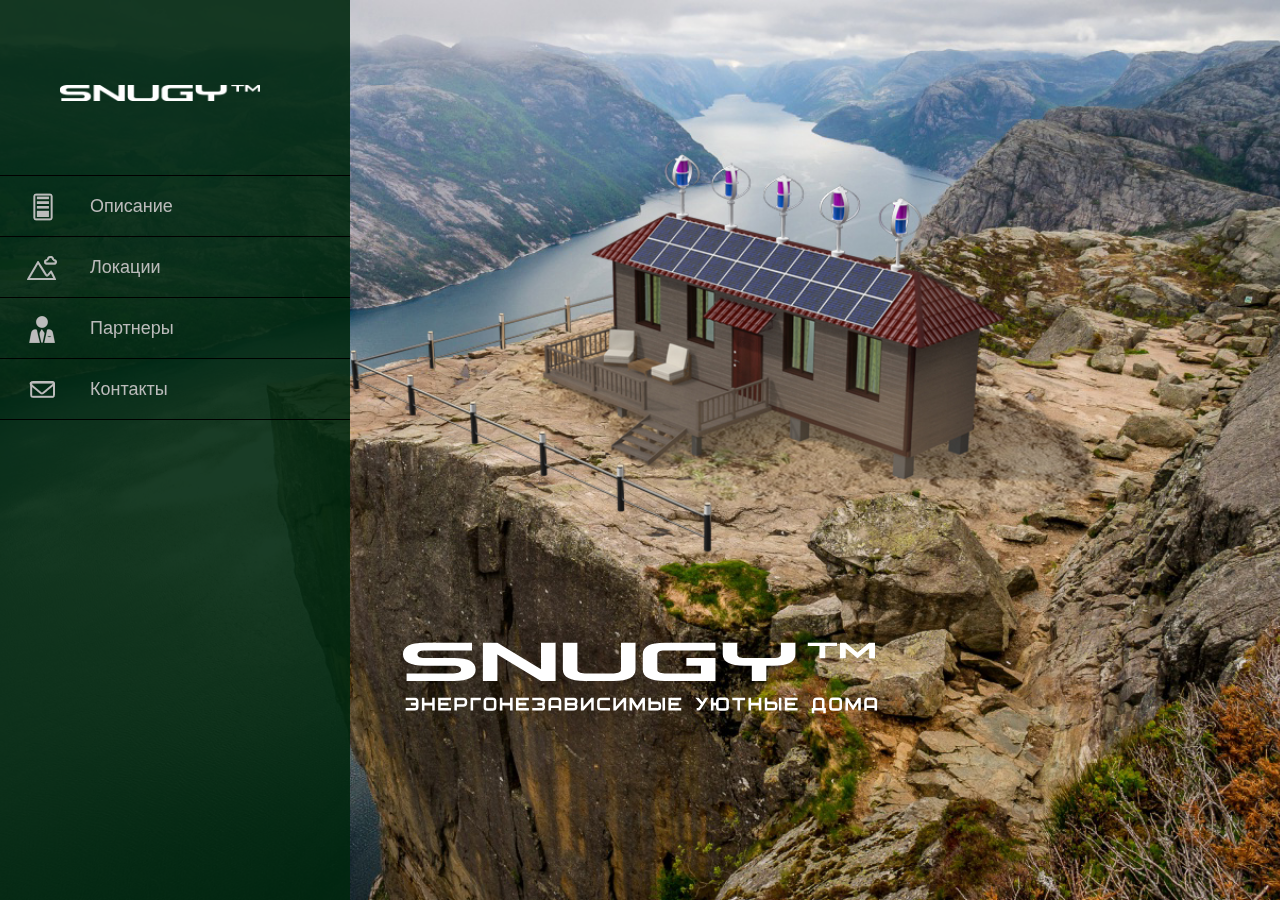
<file: index.html>
<!DOCTYPE html>
<html lang="ru">
<head>
    <meta charset="UTF-8">
    <title>SNUGY - Описание</title>
    <link rel="shortcut icon" href="img/icon.png" type="image/x-icon"> 
    <link rel="stylesheet" href="css/style.css">
    <link href='https://fonts.googleapis.com/css?family=Open+Sans+Condensed:300&subset=latin,cyrillic,cyrillic-ext' rel='stylesheet' type='text/css'>
    <script src="http://ajax.googleapis.com/ajax/libs/jquery/1.8.3/jquery.min.js"></script>
    <meta name="viewport" content="width=device-width, initial-scale=1, maximum-scale=1.0, user-scalable=no">
</head>
<body>
        
  <div class="leftBlock mobile_menu">
       
       <a href="index.html"><p class="logo"><img src="img/logo.png" alt="snugy"></p></a>

        <p class="logo_mini"><img src="img/icon.png" alt="snugy"></p>

        <div class="leftBlockMenu">
            <ul class="menu">
                <li class="menu_description"><a href="description.html">Описание</a></li>
                
                <li class="menu_locations"><a href="locations.html">Локации</a></li>
                
                <li class="menu_partners"><a href="partners.html">Партнеры</a></li>
                
                <li class="menu_contacts"><a href="contacts.html">Контакты</a></li>
            </ul>
        </div>
        
        <p class="arrow_down"><img src="./img/down.png" alt="down"></p>
        
    <div class="pictures">
        <p><img src="img/description.png" alt=""></p>
        <p><img src="img/mountains.png" alt=""></p>
        <p><img src="img/partners.png" alt=""></p>
        <p><img src="img/contacts.png" alt=""></p>
    </div> 
</div>
    
      
    
    
    <div class="background_index">
        <p>
            <img src="./img/snugy.svg" alt="">
        </p>
    </div>
 

  
</body>
</html>
</file>
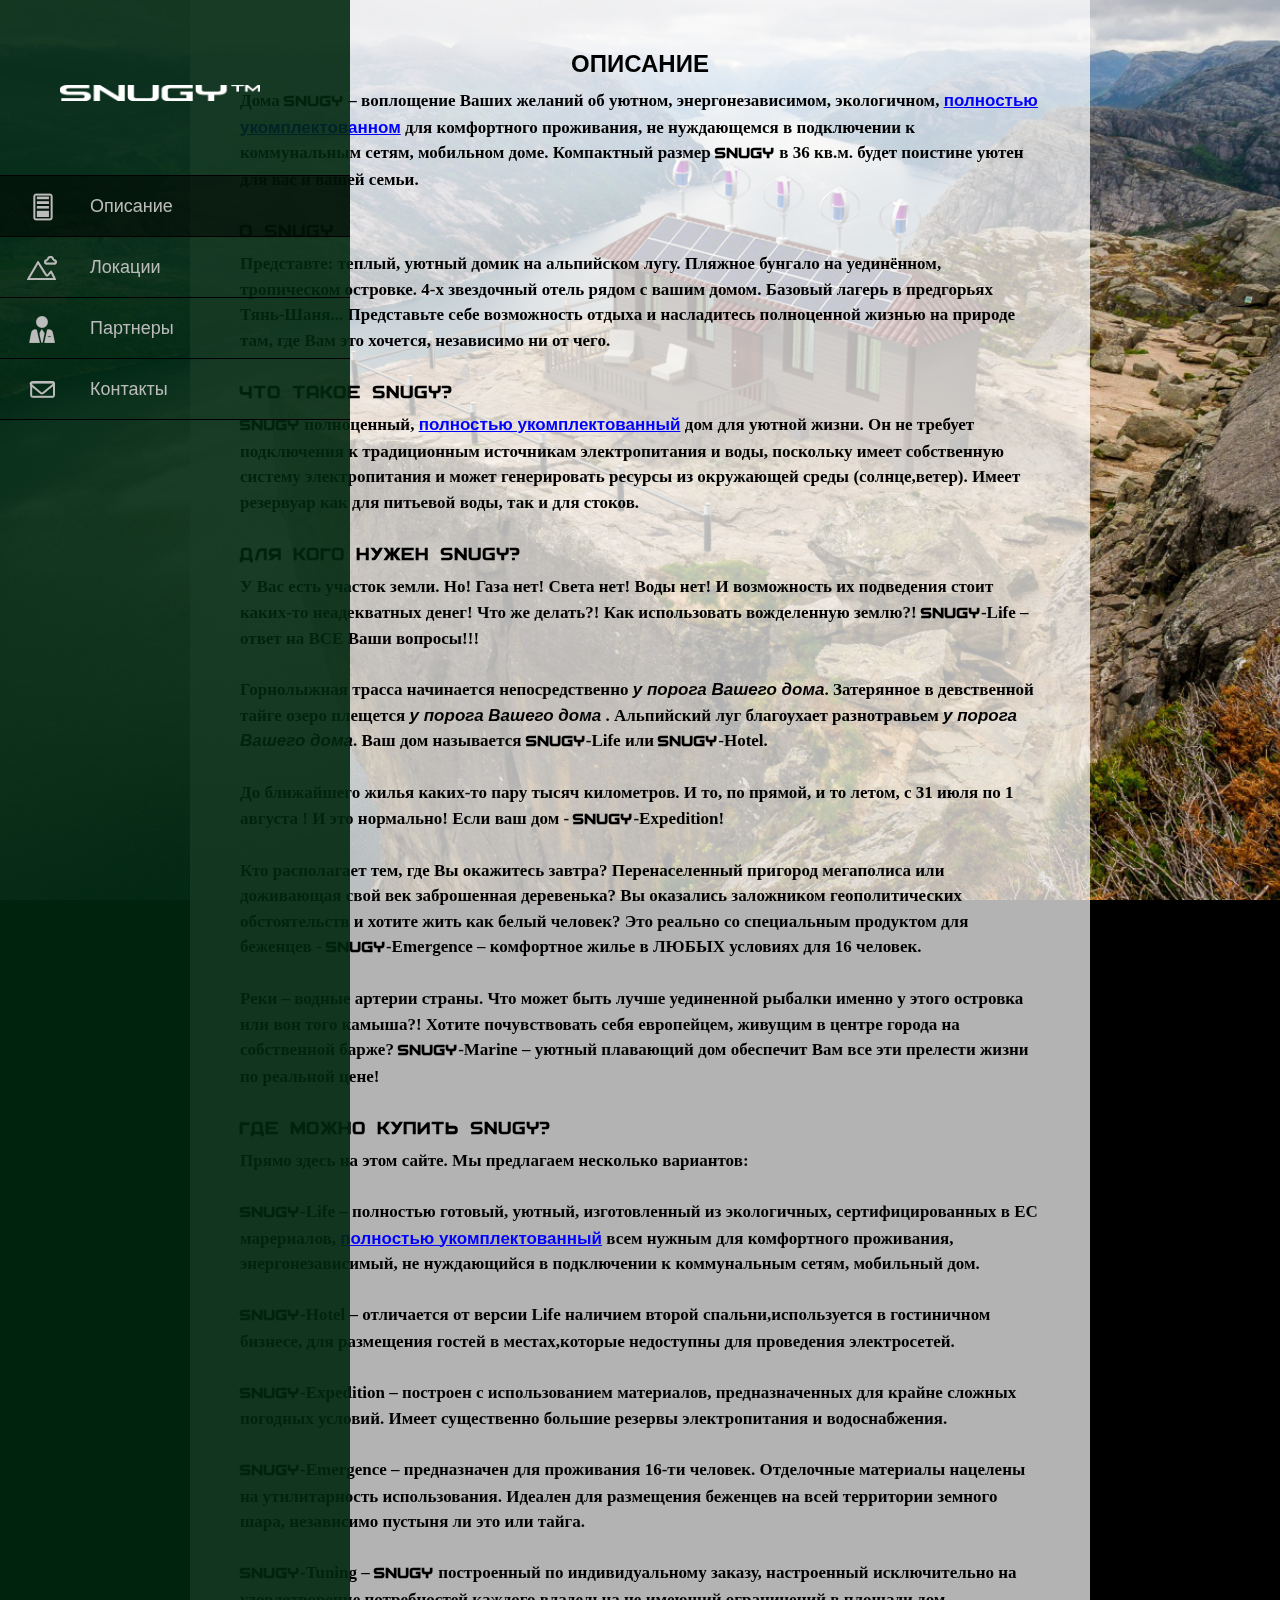
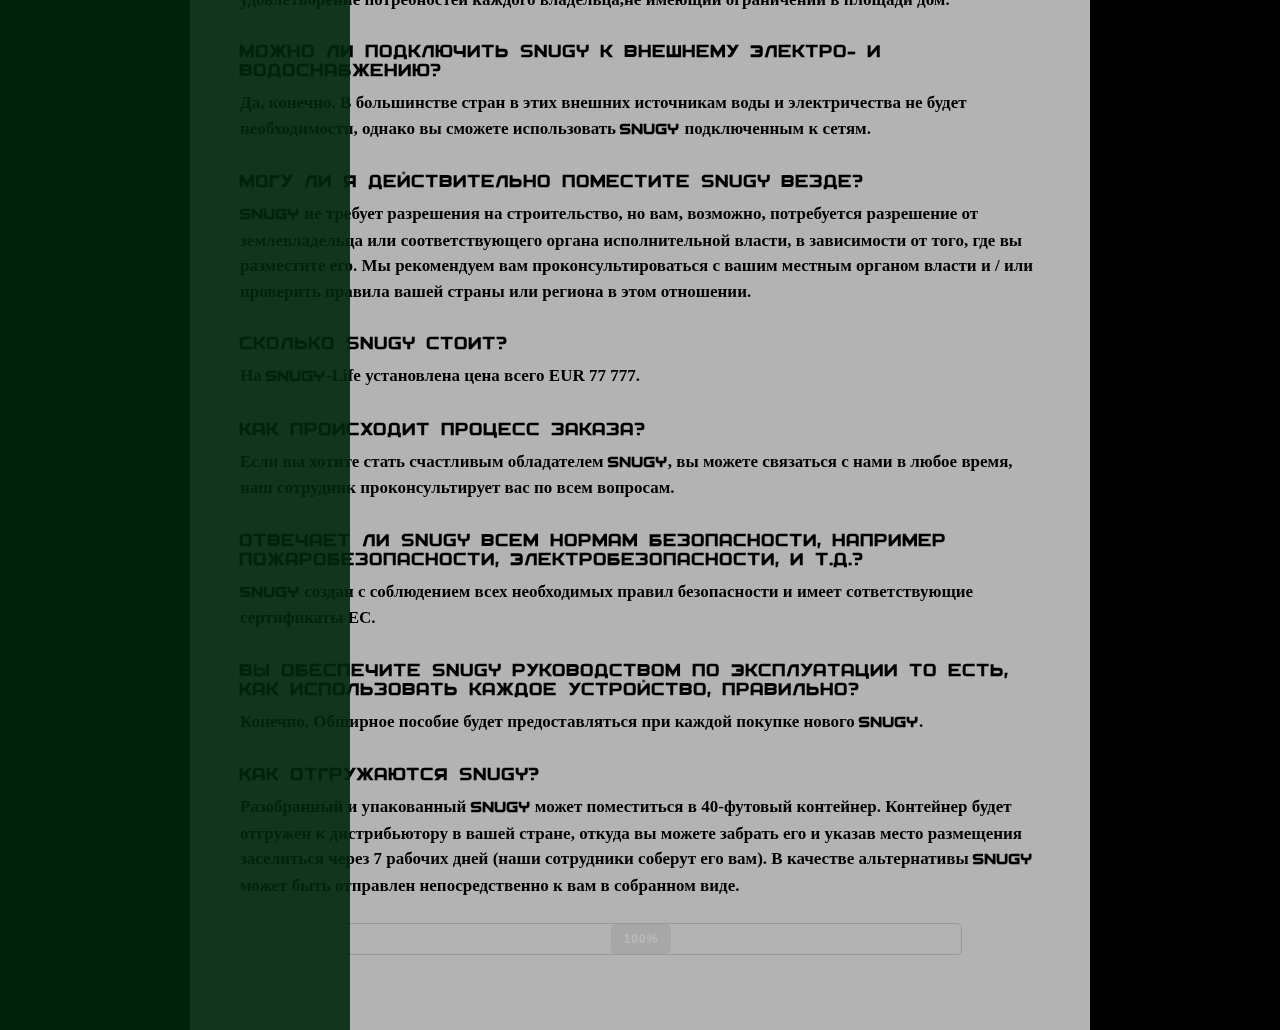
<file: description.html>
<!DOCTYPE html>
<html lang="ru">
<head>
    <meta charset="UTF-8">
    <title>SNUGY - Описание</title>
    <link rel="shortcut icon" href="img/icon.png" type="image/x-icon"> 
    <link rel="stylesheet" href="css/style.css">
    <link href='https://fonts.googleapis.com/css?family=Open+Sans+Condensed:300&subset=latin,cyrillic,cyrillic-ext' rel='stylesheet' type='text/css'>
    <script src="http://ajax.googleapis.com/ajax/libs/jquery/1.8.3/jquery.min.js"></script>
    <script type="text/javascript" src='js/threesixty.js'></script>
    <script>
        window.onload = init;

        var car;
        function init(){

        car = $('.car').ThreeSixty({
            totalFrames: 36, // Total no. of image you have for 360 slider
            endFrame: 36, // end frame for the auto spin animation
            currentFrame: 1, // This the start frame for auto spin
            imgList: '.threesixty_images', // selector for image list
            progress: '.spinner', // selector to show the loading progress
            imagePath:'./img/assets/', // path of the image assets
            filePrefix: '', // file prefix if any
            ext: '.jpg', // extention for the assets
            
            width: 100,
            navigation: true
        });

}
    </script>
    <meta name="viewport" content="width=device-width, initial-scale=1">
    
</head>
<body>
        
   <div class="leftBlock mobile_menu">

        <a href="index.html">
            <p class="logo"><img src="img/logo.png"></p>
        </a>

        <p class="logo_mini"><img src="img/icon.png"></p>

        <div class="leftBlockMenu">
            <ul class="menu">
                <li class="menu_description" style="background: rgba(0,0,0,.5);"><a href="description.html">Описание</a></li>

                <li class="menu_locations"><a href="locations.html">Локации</a></li>

                <li class="menu_partners"><a href="partners.html">Партнеры</a></li>

                <li class="menu_contacts"><a href="contacts.html">Контакты</a></li>
            </ul>
        </div>

       <p class="arrow_down"><img src="./img/down.png" alt="down"></p>
       
        <div class="pictures">
            <p><img src="img/description.png" alt=""></p>
            <p><img src="img/mountains.png" alt=""></p>
            <p><img src="img/partners.png" alt=""></p>
            <p><img src="img/contacts.png" alt=""></p>
        </div>
    </div>
    
    
    
    <div class="background_description"></div>
    
    <div class="description">
    
        <h2>ОПИСАНИЕ</h2>
    <p>
        Дома <span>SNUGY</span> – воплощение Ваших желаний об уютном, энергонезависимом, экологичном, <a href="equipment.html">полностью укомплектованном</a> для комфортного проживания, не нуждающемся в подключении к коммунальным сетям, мобильном доме. Компактный размер <span>SNUGY</span> в 36 кв.м. будет поистине уютен для вас и вашей семьи.
    </p>
    
   
      
        <h3>О SNUGY</h3>
    <p>
        Представте: теплый, уютный домик на альпийском лугу. Пляжное бунгало на уединённом, тропическом островке. 4-х звездочный отель рядом с вашим домом. Базовый лагерь в предгорьях Тянь-Шаня... Представьте себе возможность отдыха и насладитесь полноценной жизнью на природе там, где Вам это хочется, независимо ни от чего.
    </p>
       
        <h3>ЧТО ТАКОЕ <span>SNUGY</span>?</h3>
    <p>
        <span>SNUGY</span> полноценный, <a href="equipment.html">полностью укомплектованный</a> дом для уютной жизни. Он не требует подключения к традиционным источникам электропитания и воды, поскольку имеет собственную систему электропитания и может генерировать ресурсы из окружающей среды (солнце,ветер). Имеет резервуар как для питьевой воды, так и для стоков.
    </p>
       
     <h3>Для кого нужен SNUGY?</h3>  
    <p>
           У Вас есть участок земли. Но! Газа нет! Света нет! Воды нет! И возможность их подведения стоит каких-то неадекватных денег! Что же делать?! Как использовать вожделенную землю?! <span>SNUGY</span>-Life – ответ на ВСЕ Ваши вопросы!!!

  
       <br>
       <br>

        Горнолыжная трасса начинается непосредственно <i>у порога Вашего дома</i>. Затерянное в девственной тайге озеро плещется <i>у порога Вашего дома</i> . Альпийский луг благоухает разнотравьем <i>у порога Вашего дома</i>. Ваш дом называется <span>SNUGY</span>-Life или <span>SNUGY</span>-Hotel.
       
       <br>
       <br>
    
        До ближайшего жилья каких-то пару тысяч километров. И то, по прямой, и то летом, с 31 июля по 1 августа ! И это нормально! Если ваш дом - <span>SNUGY</span>-Expedition!
    
       <br>
       <br>
    
        Кто располагает тем, где Вы окажитесь завтра? Перенаселенный пригород мегаполиса или доживающая свой век заброшенная деревенька? Вы оказались заложником геополитических обстоятельств и хотите жить как белый человек? Это реально со специальным продуктом для беженцев - <span>SNUGY</span>-Emergence – комфортное жилье в ЛЮБЫХ условиях для 16 человек.
   
      <br>
       <br>
    
        Реки – водные артерии страны. Что может быть лучше уединенной рыбалки именно у этого островка или вон того камыша?! Хотите почувствовать себя европейцем, живущим в центре города на собственной барже? <span>SNUGY</span>-Marine – уютный плавающий дом обеспечит Вам все эти прелести жизни по реальной цене!
    </p>
       
       
    <h3>ГДЕ МОЖНО КУПИТЬ <span>SNUGY</span>?</h3>
    
    <p>Прямо здесь на этом сайте. Мы предлагаем несколько вариантов:
    <br>    
    <br>    
    <span>SNUGY</span>-Life – полностью готовый, уютный, изготовленный из экологичных, сертифицированных в ЕС марериалов, <a href="equipment.html">полностью укомплектованный</a> всем нужным для комфортного проживания, энергонезависимый, не нуждающийся в подключении к коммунальным сетям, мобильный дом.
    <br>
    <br>
    <span>SNUGY</span>-Hotel – отличается от версии Life наличием второй спальни,используется в гостиничном бизнесе, для размещения гостей в местах,которые недоступны для проведения электросетей. 
    <br>
    <br>
    <span>SNUGY</span>-Expedition – построен с использованием материалов, предназначенных для крайне сложных погодных условий. Имеет существенно большие резервы электропитания и водоснабжения.
    <br>
    <br>
    <span>SNUGY</span>-Emergence – предназначен для проживания 16-ти человек. Отделочные материалы нацелены на утилитарность использования. Идеален для размещения беженцев на всей территории земного шара, независимо пустыня ли это или тайга. 
    <br>
    <br>
    <span>SNUGY</span>-Tuning – <span>SNUGY</span> построенный по индивидуальному заказу, настроенный исключительно на удовлетворение потребностей каждого владельца,не имеющий ограничений в площади дом.

    </p>  
        <h3>МОЖНО ЛИ ПОДКЛЮЧИТЬ <span>SNUGY</span> к внешнему электро- и водоснабжению?</h3>
        
    <p>    
        Да, конечно. В большинстве стран в этих внешних источникам воды и электричества не будет необходимости, однако вы сможете использовать <span>SNUGY</span> подключенным к сетям.
    </p>
       
    <h3>Могу ли я действительно ПОМЕСТИТЕ <span>SNUGY</span> ВЕЗДЕ?</h3>

    <p>
        <span>SNUGY</span> не требует разрешения на строительство, но вам, возможно, потребуется разрешение от землевладельца или соответствующего органа исполнительной власти, в зависимости от того, где вы разместите его. Мы рекомендуем вам проконсультироваться с вашим местным органом власти и / или проверить правила вашей страны или региона в этом отношении.
    </p>
       
    <h3>СКОЛЬКО <span>SNUGY</span> СТОИТ?</h3>

        <p>На <span>SNUGY</span>-Life установлена цена всего EUR 77 777.</p>

    <h3> КАК ПРОИСХОДИТ ПРОЦЕСС ЗАКАЗА?</h3>
    <p>
        Если вы хотите стать счастливым обладателем <span>SNUGY</span>, вы можете связаться с нами в любое время, наш сотрудник проконсультирует вас по всем вопросам.
    </p>
       
        <h3>ОТВЕЧАЕТ ЛИ <span>SNUGY</span> ВСЕМ НОРМАМ БЕЗОПАСНОСТИ, например пожаробезопасности, электробезопасности, и т.д.?</h3>

       <p>
        <span>SNUGY</span> создан с соблюдением всех необходимых правил безопасности и имеет сответствующие сертификаты ЕС.
        </p>
        <h3>
            Вы обеспечите <span>SNUGY</span> руководством по эксплуатации то есть, как использовать каждое устройство, ПРАВИЛЬНО?</h3>
        
    <p>Конечно. Обширное пособие будет предоставляться при каждой покупке нового <span>SNUGY</span>.</p>

    <h3>КАК отгружаются <span>SNUGY?</span></h3>

    <p>
        Разобранный и упакованный <span>SNUGY</span> может поместиться в 40-футовый контейнер. Контейнер будет отгружен к дистрибьютору в вашей стране, откуда вы можете забрать его и указав место размещения заселиться через 7 рабочих дней (наши сотрудники соберут его вам). В качестве альтернативы <span>SNUGY</span> может быть отправлен непосредственно к вам в собранном виде.
    </p>
    
    <div class="slider_360">
        <div class="threesixty car">
            <div class="spinner">
                <span>0%</span>
            </div>
            <ol class="threesixty_images"></ol>
        </div>
    </div>   
    </div> 
    
    

    
    
    
</body>
</html>
</file>
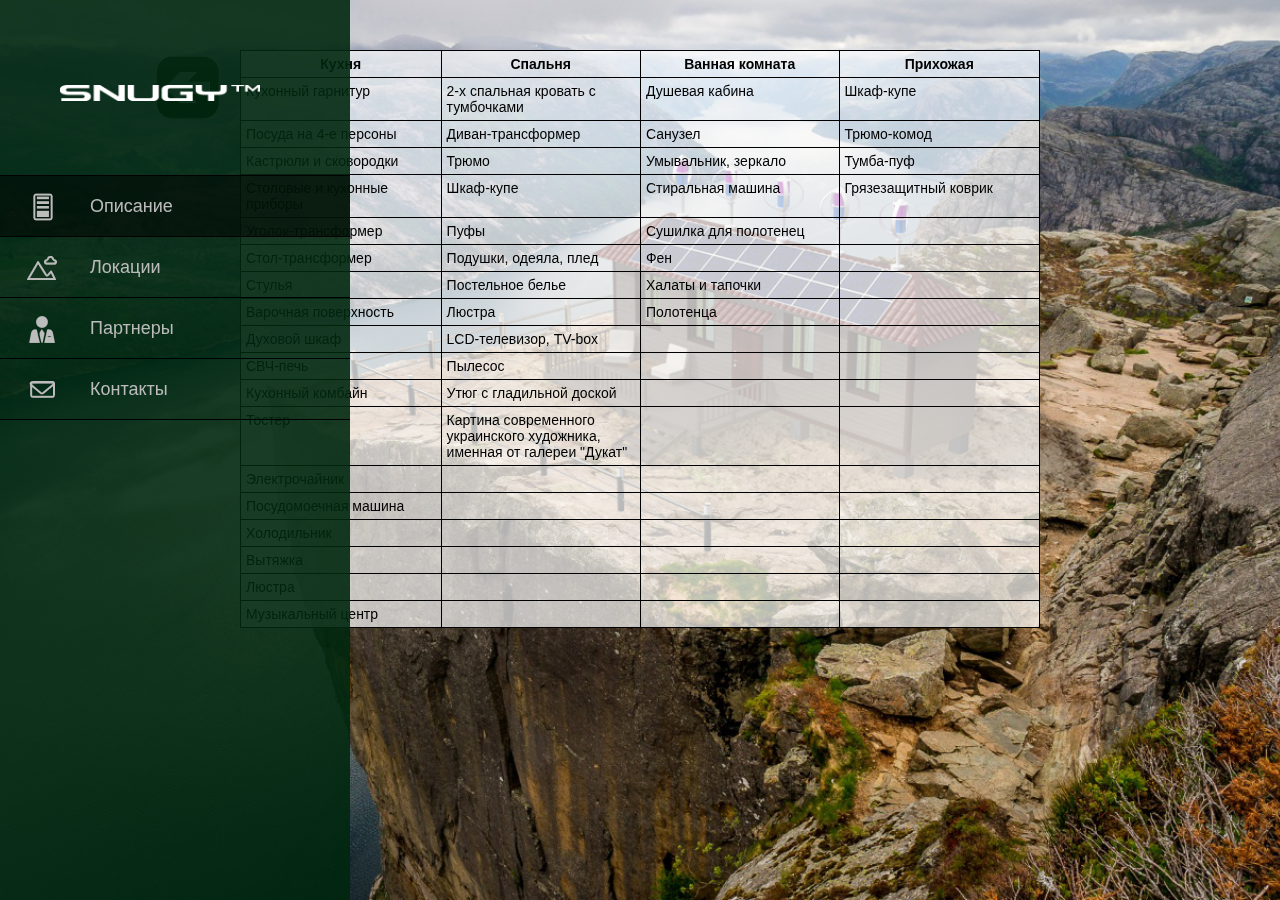
<file: equipment.html>
<!DOCTYPE html>
<html lang="ru">
<head>
    <meta charset="UTF-8">
    <title>SNUGY - Описание</title>
    <link rel="shortcut icon" href="img/icon.png" type="image/x-icon"> 
    <link rel="stylesheet" href="css/style.css">
    <link href='https://fonts.googleapis.com/css?family=Open+Sans+Condensed:300&subset=latin,cyrillic,cyrillic-ext' rel='stylesheet' type='text/css'>
    <script src="http://ajax.googleapis.com/ajax/libs/jquery/1.8.3/jquery.min.js"></script>
    <meta name="viewport" content="width=device-width, initial-scale=1">
    
</head>
<body>
        
     <div class="leftBlock mobile_menu">

        <a href="index.html">
            <p class="logo"><img src="img/logo.png"></p>
        </a>

        <p class="logo_mini"><img src="img/icon.png"></p>

        <div class="leftBlockMenu">
            <ul class="menu">
                <li class="menu_description" style="background: rgba(0,0,0,.5);"><a href="description.html">Описание</a></li>

                <li class="menu_locations"><a href="locations.html">Локации</a></li>

                <li class="menu_partners"><a href="partners.html">Партнеры</a></li>

                <li class="menu_contacts"><a href="contacts.html">Контакты</a></li>
            </ul>
        </div>

       <p class="arrow_down"><img src="./img/down.png" alt="down"></p>
       
        <div class="pictures">
            <p><img src="img/description.png" alt=""></p>
            <p><img src="img/mountains.png" alt=""></p>
            <p><img src="img/partners.png" alt=""></p>
            <p><img src="img/contacts.png" alt=""></p>
        </div>
    </div>
    
    <div class="background_description"></div>
    
    
    
    
    <a href="description.html" class="back">
        <img src="./img/arrow.png" alt="">
    </a>
    
    <table class="equipment_table">
        <tbody>
            <tr>
              <th scope="col">Кухня </th>
              <th scope="col">Спальня <br></th>
              <th scope="col">Ванная комната </th>
              <th scope="col">Прихожая </th>
            </tr>
            <tr>
              <td>Кухонный гарнитур </td>
              <td>2-х спальная кровать с тумбочками </td>
              <td>Душевая кабина </td>
              <td>Шкаф-купе </td>
            </tr>
            <tr>
              <td>Посуда на 4-е персоны </td>
              <td>Диван-трансформер </td>
              <td>Санузел </td>
              <td>Трюмо-комод </td>
            </tr>
            <tr>
              <td>Кастрюли и сковородки </td>
              <td>Трюмо </td>
              <td>Умывальник, зеркало </td>
              <td>Тумба-пуф </td>
            </tr>
            <tr>
              <td>Столовые и кухонные приборы </td>
              <td>Шкаф-купе </td>
              <td>Стиральная машина </td>
              <td>Грязезащитный коврик</td>
            </tr>
            <tr>
              <td>Уголок-трансформер </td>
              <td>Пуфы </td>
              <td>Сушилка для полотенец </td>
              <td>&nbsp;</td>
            </tr>
            <tr>
              <td>Стол-трансформер </td>
              <td>Подушки, одеяла, плед </td>
              <td>Фен </td>
              <td>&nbsp;</td>
            </tr>
            <tr>
              <td>Стулья </td>
              <td>Постельное белье </td>
              <td>Халаты и тапочки </td>
              <td>&nbsp;</td>
            </tr>
            <tr>
              <td>Варочная поверхность </td>
              <td>Люстра </td>
              <td>Полотенца </td>
              <td>&nbsp;</td>
            </tr>
            <tr>
              <td>Духовой шкаф </td>
              <td>LCD-телевизор, TV-box </td>
              <td>&nbsp;</td>
              <td>&nbsp;</td>
            </tr>
            <tr>
              <td>СВЧ-печь </td>
              <td>Пылесос </td>
              <td>&nbsp;</td>
              <td>&nbsp;</td>
            </tr>
            <tr>
              <td>Кухонный комбайн </td>
              <td>Утюг с гладильной доской </td>
              <td>&nbsp;</td>
              <td>&nbsp;</td>
            </tr>
            <tr>
              <td>Тостер </td>
              <td>Картина современного украинского художника, именная от галереи "Дукат"<br></td>
              <td>&nbsp;</td>
              <td>&nbsp;</td>
            </tr>
            <tr>
              <td>Электрочайник </td>
              <td>&nbsp;</td>
              <td>&nbsp;</td>
              <td>&nbsp;</td>
            </tr>
            <tr>
              <td>Посудомоечная машина </td>
              <td>&nbsp;</td>
              <td>&nbsp;</td>
              <td>&nbsp;</td>
            </tr>
            <tr>
              <td>Холодильник </td>
              <td>&nbsp;</td>
              <td>&nbsp;</td>
              <td>&nbsp;</td>
            </tr>
            <tr>
              <td>Вытяжка </td>
              <td>&nbsp;</td>
              <td>&nbsp;</td>
              <td>&nbsp;</td>
            </tr>
            <tr>
              <td>Люстра </td>
              <td>&nbsp;</td>
              <td>&nbsp;</td>
              <td>&nbsp;</td>
            </tr>
            <tr>
              <td>Музыкальный центр </td>
              <td>&nbsp;</td>
              <td>&nbsp;</td>
              <td>&nbsp;</td>
            </tr>
        </tbody>
    </table>

    <div class="wrapper_equipment_mobile">
        <ul class="equipment_mobile">
            <li>Кухня</li>
            <li>Кухонный гарнитур</li>
            <li>Посуда на 4-е персоны</li>
            <li>Кастрюли и сковородки</li>
            <li>Столовые и кухонные приборы </li>
            <li>Уголок-трансформер</li>
            <li>Стол-трансформер</li>
            <li>Стулья</li>
            <li>Варочная поверхность</li>
            <li>Духовой шкаф</li>
            <li>СВЧ-печь</li>
            <li>Кухонный комбайн</li>
            <li>Тостер</li>
            <li>Электрочайник</li>
            <li>Посудомоечная машина</li>
            <li>Холодильник</li>
            <li>Вытяжка</li>
            <li>Люстра</li>
            <li>Музыкальный центр</li>
        </ul>

        <ul class="equipment_mobile">
            <li>Спальня</li>
            <li>2-х спальная кровать с тумбочками</li>
            <li>Диван-трансформер</li>
            <li>Трюмо</li>
            <li>Шкаф-купе</li>
            <li>Пуфы</li>
            <li>Подушки, одеяла, плед</li>
            <li>Постельное белье</li>
            <li>Люстра</li>
            <li>LCD-телевизор, TV-box</li>
            <li>Пылесос</li>
            <li>Утюг с гладильной доской</li>
            <li>Картина современного украинского художника, именная от галереи "Дукат"</li>
        </ul>

        <ul class="equipment_mobile">
            <li>Ванная комната</li>
            <li>Душевая кабина</li>
            <li>Санузел</li>
            <li>Умывальник, зеркало</li>
            <li>Стиральная машина</li>
            <li>Сушилка для полотенец</li>
            <li>Фен</li>
            <li>Халаты и тапочки</li>
            <li>Полотенца</li>
        </ul>

        <ul class="equipment_mobile">
            <li>Прихожая</li>
            <li>Шкаф-купе</li>
            <li>Трюмо-комод</li>
            <li>Тумба-пуф</li>
            <li>Грязезащитный коврик</li>
        </ul>
    </div>  
</body>
</html>
</file>
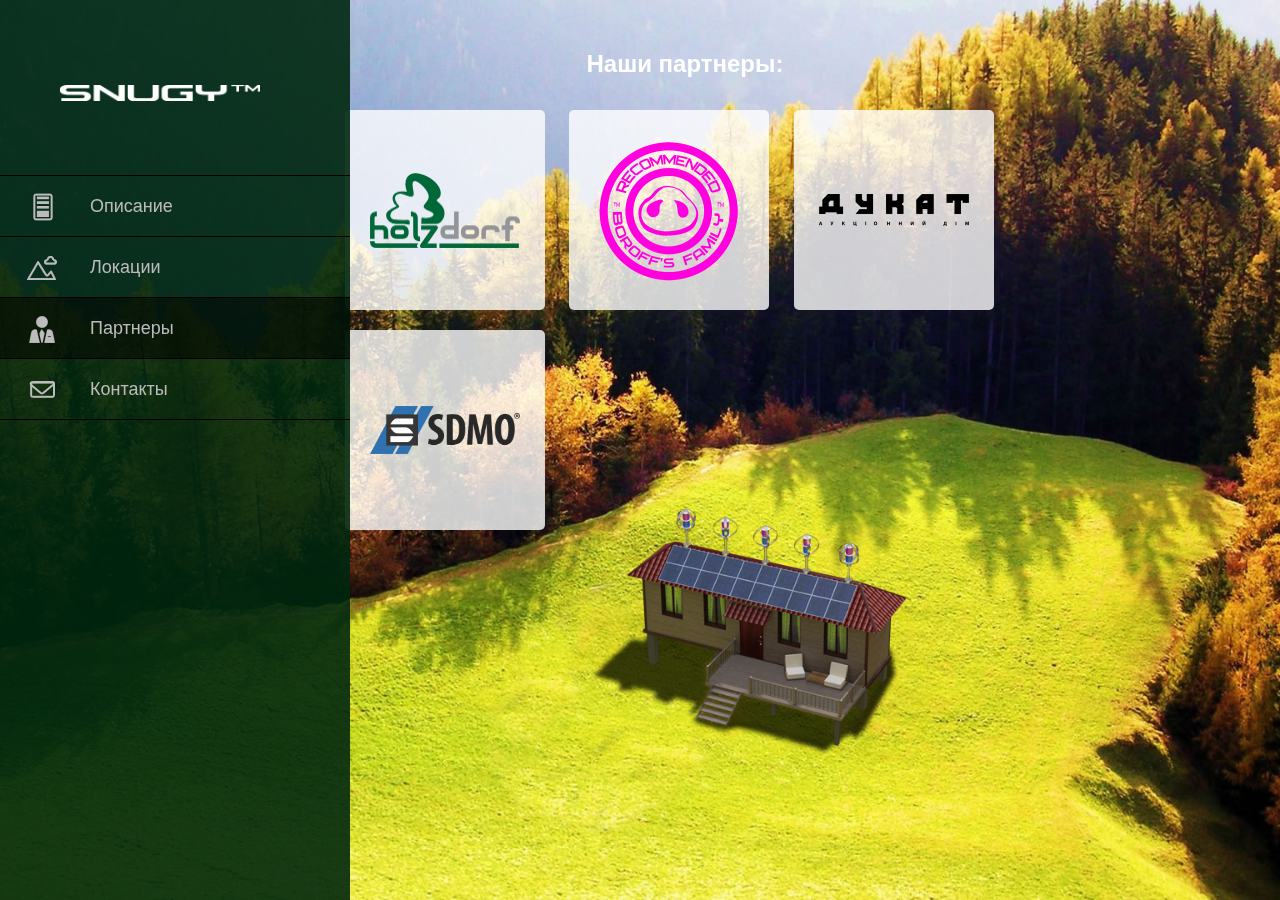
<file: partners.html>
<!DOCTYPE html>
<html lang="ru">
<head>
    <meta charset="UTF-8">
    <title>SNUGY - Партнеры</title>
    <link rel="shortcut icon" href="img/icon.png" type="image/x-icon"> 
    <link rel="stylesheet" href="css/style.css">
    <script src="http://ajax.googleapis.com/ajax/libs/jquery/1.8.3/jquery.min.js"></script>
    <meta name="viewport" content="width=device-width, initial-scale=1">
</head>
<body>
    <div class="leftBlock mobile_menu">
       
       <a href="index.html"><p class="logo"><img src="img/logo.png" alt="snugy"></p></a>

        <p class="logo_mini"><img src="img/icon.png" alt="snugy"></p>

        <div class="leftBlockMenu">
            <ul class="menu">
                <li class="menu_description"><a href="description.html">Описание</a></li>
                
                <li class="menu_locations"><a href="locations.html">Локации</a></li>
                
                <li class="menu_partners" style="background: rgba(0,0,0,.5);"><a href="partners.html">Партнеры</a></li>
                
                <li class="menu_contacts"><a href="contacts.html">Контакты</a></li>
            </ul>
        </div>
        
        <p class="arrow_down"><img src="./img/down.png" alt="down"></p>
        
    <div class="pictures">
        <p><img src="img/description.png" alt=""></p>
        <p><img src="img/mountains.png" alt=""></p>
        <p><img src="img/partners.png" alt=""></p>
        <p><img src="img/contacts.png" alt=""></p>
    </div> 
</div>
    
    <div class="background_partners"></div>
        
    <h2 class="our_partners">Наши партнеры:</h2>
        
    <div class="container_partners">
        <div class="partner">
            <a href="#"><p><img src="./img/partners/holzdotf_logo.png" alt=""></p></a>
        </div>
            
        <div class="partner">
            <a href="#"><p><img src="./img/partners/logo_borov.png" alt=""></p></a>
        </div>
         
        <div class="partner">             
            <a href="#"><p><img src="./img/partners/logo_dukat.png" alt=""></p></a>
        </div>
        
        <div class="partner">             
            <a href="#"><p><img src="./img/partners/logo_sdmo.png" alt=""></p></a>
        </div>
    </div>
    
    
    
    
    
    
    
    
    
    
    
    
    
    

</body>
</html>
</file>
<file: css/style.css>
*{
    margin: 0;
    padding: 0;
    font-family: "Arial";
}




        /*MENU*/

.leftBlock{
    width: 350px;
    height: 10000px;
    background: rgba(0,39,14,.9);
    margin-left: -260px;
    position: fixed;
    left: 0;
    transition: .1s;
    z-index: 10;
}

.leftBlock:hover{
    margin-left: 0;
}

.logo{
    position: absolute;
    top: 85px;
    left: 60px;
}

.logo img{
    width: 200px;
}


.logo_mini{
    position: absolute;
    top: 55px;
    left: 275px;
}

.leftBlock:hover .logo_mini{
    display: none;
}

.leftBlock:hover .pictures{
    display: none;
}

.leftBlockMenu{
    margin-top: 175px;
}

.leftBlockMenu li a{
    font-size: 18px;
    line-height: 60px;
    padding-left: 65px;
    margin-right: 35px;
    margin-left: 25px;
    display: block;
    color: #bbb;
    text-decoration: none;
    transition: .25s;
}

.menu li {
    border-top: 1px solid #000;
    position: relative;
    
}

.menu li:last-child{
    border-bottom: 1px solid #000;
}

.menu li:hover{
    background: rgba(0,0,0,.75);
}

.pictures{
    position: fixed;
    z-index: 15;
    width: 35px;
    top: 165px;
    left: 0;
    display: block;
}

.pictures p{
    margin-top: 27px;
    margin-left: 27px;
}


.menu_description :before{
    content: " ";
    background: url(../img/description.png) no-repeat;
    width: 30px;
    height: 30px;
    position: absolute;
    top: 16px;
    left: 27px; 
}

.menu_locations :before{
    content: " ";
    background: url(../img/mountains.png) no-repeat;
    width: 30px;
    height: 30px;
    position: absolute;
    top: 16px;
    left: 27px;
}

.menu_partners :before{
    content: " ";
    background: url(../img/partners.png) no-repeat;
    width: 30px;
    height: 30px;
    position: absolute;
    top: 15px;
    left: 27px;
}

.menu_contacts :before{
    content: " ";
    background: url(../img/contacts.png) no-repeat;
    width: 30px;
    height: 30px;
    position: absolute;
    top: 15px;
    left: 27px;
}

.arrow_down{
    display: none;
}




            /*INDEX*/

.background_index{
    background: url(../img/house_in_mountains.jpg) no-repeat;
    background-size: cover;
    background-position: center;
    position: absolute;
    top: 0;
    bottom: 0;
    left: 0;
    right: 0;
    margin: auto;
}

.background_index p{
    max-width: 600px;;
    text-align: center;
    position: absolute;
    bottom: 20%;
    left: 0;
    right: 0;
    margin: auto;
    color: #fff;
    font-family: "Archangelsk Regular";
    font-size: 21px;
}

.background_index p img{
    width: 80%;
}


        /*LOCATIONS*/

html,
body {
    height: 100%;
}

* {
    outline: none;
}

body {
    margin: 0px;
    padding: 0px;
    background: #000;
}

#toolbar {
    position: fixed;
    z-index: 3;
    right: 10px;
    top: 10px;
    padding: 5px;
    background: url(../img/fs_img_g_bg.png);
}
        
#toolbar img {
    border: none;
}

#img_title {
    position: fixed;
    z-index: 3;
    left: 10px;
    top: 10px;
    padding: 10px;
    background: url(../img/fs_img_g_bg.png);
    color: #FFF;
    font-family: 'Josefin Sans Std Light', arial, serif;
    font-size: 24px;
    text-transform: uppercase;
}

#bg {
    position: fixed;
    z-index: 1;
    overflow: hidden;
    width: 100%;
    height: 100%;
}

#bgimg {
    display: none;
    -ms-interpolation-mode: bicubic;
}

#preloader {
    position: relative;
    z-index: 3;
    width: 32px;
    padding: 20px;
    top: 80px;
    margin: auto;
    background: #000;
}

#thumbnails_wrapper {
    z-index: 2;
    position: fixed;
    bottom: 0;
    width: 100%;
    background: url(empty.gif);
    /* stupid ie needs a background value to understand hover area */
}

#outer_container {
    position: relative;
    padding: 0;
    width: 100%;
    margin: 0 auto;
}

#outer_container .thumbScroller {
    position: relative;
    overflow: hidden;
    background: url(fs_img_g_bg.png);
}

#outer_container .thumbScroller,
#outer_container .thumbScroller .container,
#outer_container .thumbScroller .content {
    height: 170px;
}

#outer_container .thumbScroller .container {
    position: relative;
    left: 0;
}

#outer_container .thumbScroller .content {
    float: left;
}

#outer_container .thumbScroller .content div {
    height: 100%;
}

#outer_container .thumbScroller img {
    border: 5px solid #fff;
}

#outer_container .thumbScroller .content div a {
    display: block;
    padding: 5px;
}

.nextImageBtn,
.prevImageBtn {
    display: block;
    position: absolute;
    width: 50px;
    height: 50px;
    top: 50%;
    margin: -25px 10px 0 10px;
    z-index: 3;
    filter: alpha(opacity=40);
    -moz-opacity: 0.4;
    -khtml-opacity: 0.4;
    opacity: 0.4;
}

.nextImageBtn:hover,
.prevImageBtn:hover {
    filter: alpha(opacity=80);
    -moz-opacity: 0.8;
    -khtml-opacity: 0.8;
    opacity: 0.8;
}

.nextImageBtn {
    right: 0;
    background: #000 url(../img/nextImgBtn.png) center center no-repeat;
}

.prevImageBtn {
    background: #000 url(../img/prevImgBtn.png) center center no-repeat;
    left: 90px;
}


        /*DESCRIPTION*/

.background_description,
.background_partners{
    background: url(../img/house_in_mountains.jpg) no-repeat;
    background-size: cover;
    background-position: center;
    position: fixed;
    top: 0;
    bottom: 0;
    left: 0;
    right: 0;
}

.background_partners{
    background: url(../img/background_contacts.jpg) no-repeat;
    background-size: cover;
    background-position: center;
}

.description{
    position: absolute;
    left: 0;
    right: 0;
    max-width: 800px;
    margin: 0 auto;
    background: rgba(255,255,255,.7);
    padding: 50px;
}

.description a{
    color: blue;
    font-weight: bold;
}

.description h2{
    text-align: center;
}

.description h3{
    text-align: left;
    margin-bottom: 10px;
    margin-top: 30px;
    font-family: "Archangelsk Regular";
    letter-spacing: 1px;
    text-transform: uppercase;
}

.description p{
    font-size: 17px;
    line-height: 1.5;
    margin-top: 10px;
    font-weight: bold;
    font-family: "Colidri";
}

.description span{
    font-family: "Archangelsk Regular";
    letter-spacing: 1px;
}


         /*DESCRIPTION_SLIDER_360*/


.slider_360{
    max-width: 640px;
    margin: 0 auto;
}

.threesixty {
  position: relative;
  overflow: hidden;
  border: solid 1px #999;
  margin: 25px auto;
  -webkit-border-radius: 5px;
  -moz-border-radius: 5px;
  border-radius: 5px;
}

.threesixty .spinner {
  width: 60px;
  display: block;
  margin: 0 auto;
  height: 30px;
  background: #333;
  background: rgba(0, 0, 0, 0.7);
  -webkit-border-radius: 5px;
  -moz-border-radius: 5px;
  border-radius: 5px;
}

.threesixty .spinner span {
  font-family: Arial, "MS Trebuchet", sans-serif;
  font-size: 12px;
  font-weight: bolder;
  color: #FFF;
  text-align: center;
  line-height: 30px;
  display: block;
}

.threesixty .threesixty_images {
  display: none;
  list-style: none;
  margin: 0;
  padding: 0;
}

.threesixty .threesixty_images img {
  -position: absolute;
  top: 0;
  width: 100%;
  height: auto;
}

.threesixty_images li{
    font-size: 0;
}

.threesixty .threesixty_images img.current-image {
  visibility: visible;
  width: 100%;
}

.threesixty .threesixty_images img.previous-image {
  visibility: hidden;
  width: 0;
}

.threesixty .nav_bar {
  position: absolute;
  top: 10px;
  right: 10px;
  z-index: 11;
}

.threesixty .nav_bar a {
  display: block;
  width: 32px;
  height: 32px;
  float: left;
  background: url(../img/assets/sprites.png) no-repeat;
  text-indent: -99999px;
}

.threesixty .nav_bar a.nav_bar_previous {
  background-position: 0 -73px;
}

.threesixty .nav_bar a.nav_bar_next {
  background-position: 0 -104px;
}

.threesixty .nav_bar a.nav_bar_play {
  background-position: 0 0;
}

.threesixty .nav_bar a.nav_bar_stop {
  background-position: 0 -37px;
}


        /*EQUIPMENT*/

.equipment_table{
    background: rgba(255,255,255,.7); 
    position: absolute;
    top: 0;
    bottom: 0;
    right: 0;
    left: 0;
    margin: auto;
    width: 800px;
    padding: 25px;
    margin-top: 50px;
    border-collapse: collapse;
}

.equipment_table td,
.equipment_table th{
    width: 200px;
    padding: 5px;
    vertical-align: top;
    font-size: 14px;
    border: 1px solid #000;
}

.back{
    width: 75px;
    position: absolute;
    left: 150px;
    top: 50px;
    margin: auto;
}

.back img{
    width: 75px;
}


        /*PARTNERS*/

.container_partners{
    max-width: 700px;
    padding-left: 90px;
    margin: auto;
    padding-top: 100px;
}

.our_partners{
    position: absolute;
    color: #fff;
    left: 0;
    right: 0;
    top: 50px;
    margin: auto;
    text-align: center;
    padding-left: 90px;
}

.partner{
    width: 200px;
    height: 200px;
    background: rgba(255,255,255,.8);
    display: inline-block;
    vertical-align: top;
    margin: 10px;
    position: relative;
    border-radius: 5px;
}

.partner img{
    width: 150px;
    position: absolute;
    top: 0;
    bottom: 0;
    left: 0;
    right: 0;
    margin: auto;
}


        /*CONTACTS*/

.contacts{
    background: url(../img/background_contacts.jpg) no-repeat;
    background-size: cover;
    background-position: center;
    position: fixed;
    top: 0;
    bottom: 0;
    left: 0;
    right: 0;
    margin: auto;
}

.contacts p{
    text-align: center;
    padding: 15px;
    background: rgba(0,0,0,.5);
    color: #fff;
    bottom: 25px;
    left: 0;
    right: 0;
    margin: auto;
    position: fixed;
}


        /*FORM_FEEDBACK*/

.form{
    position: absolute;
    top: 40px;
    width: 300px;
    left: 0;
    right: 0;
    margin: auto;
    background: rgba(0,0,0,.5);
    color: #fff;
    padding: 25px;
    border-radius: 10px;
    font-size: 18px;
}

.form label{
    padding-left: 10px;
}

.form input{
    display: block;
    margin: 10px;
    width: 270px;
    height: 30px;
    font-size: 18px;
    border: 0;
    border-radius: 5px;
}

.form [type="submit"]{
    margin-top: 20px;
}

    
                /*FONTS*/

@font-face {
    font-family: "Archangelsk Regular";
    src: url(../fonts/Archangelsk.woff2) format('woff2'),
         url(../fonts/Archangelsk.woff) format('woff');
    font-weight: normal;
    font-style: normal;

}


                /*ADAPTIVE*/


@media (max-width: 991px){
        
    .leftBlock{
        display: none;
    } 

                /*mobile_menu*/

    .mobile_menu{
        display: block;
        width: 100%;
        height: 50px;
        margin: 0;
        border-bottom: 1px solid #000;
    }
    
    .logo{
        top: 15px;
        left: 15px;
    }

    .logo_mini{
        display: none;
    }
    
    .menu{
        background: rgba(0,39,14,.9);
    }
    
    .leftBlockMenu{
        margin-top: -300px;
        transition: .1s;
    }
    
    .pictures{
        display: none;
    }
    
    .navbar-toggle{
        position: absolute;
        top: 8px;
        right: 15px;
        padding: 10px;
    }
    
    .icon-bar{
        display: block;
        width: 22px;
        height: 2px;
        border-radius: 1px;
        background: #ccc;
    }
    
    .mobile_menu:hover .leftBlockMenu{
        margin-top: 50px;
    }
    
    .arrow_down{
        display: block;
        position: absolute;
        right: 10px;
        top: 7px;
        z-index: 100;
    }
    
    
            /*description_mobile*/
    
    .description{
        padding: 60px 20px;      
    }
    
    
            /*equipment_mobile*/
    
    .equipment_table{
        display: none;
    }
    
    .back{
        display: none;
    }
    
    .wrapper_equipment_mobile{
        padding: 60px 0 20px;
    }
    
    .equipment_mobile{
        position: relative;
        padding: 10px 20px;
        background: rgba(255,255,255,.7);
        list-style: none;
        line-height: 1.5;
        
    }
    
    .equipment_mobile li{
        font-family: "Colidri";
        font-size: 17px;
        font-weight: bold;
    }
    
    .equipment_mobile :first-child{
        font-size: 18px;
        margin-bottom: 10px;
        text-align: center;
    }
    
    
            /*locations_mobile*/
    
    .prevImageBtn{
        left: 0;
    }
    
    #toolbar{
        top: 55px;
        right: 5px;
    }
    
    #thumbnails_wrapper{
        display: none;
    }
    
            /*partners_mobile*/
    
    
    .our_partners{
        padding-left: 0;
    }
    
    .container_partners{
        padding-left: 0;
        text-align: center;
    }
    
    
            /*contacts_mobile*/
    
    .form{
        width: 85%;
        max-width: 300px;
        position: static;
        margin-top: 20px;
    }
    
    .form input{
        padding-left: 0;
        width: 85%;
    }
    
    .contacts p{
        position: static;
        margin-top: 65px;
    }
}
</file>
